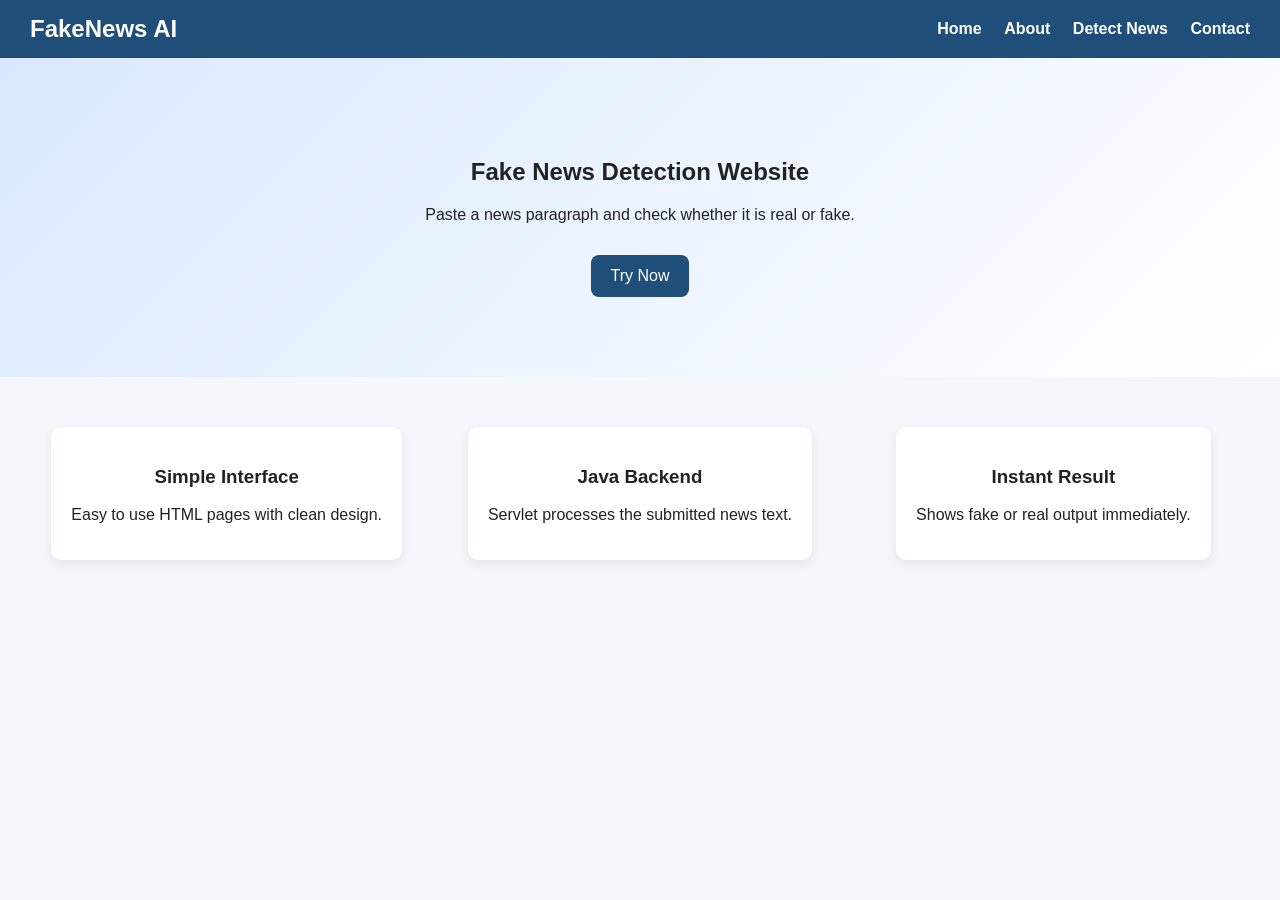
<file: index.html>
<!DOCTYPE html>
<html lang="en">
<head>
  <meta charset="UTF-8" />
  <meta name="viewport" content="width=device-width, initial-scale=1.0" />
  <title>Fake News Detection</title>
  <link rel="stylesheet" href="css/style.css" />
</head>
<body>
  <header>
    <div class="logo">FakeNews AI</div>
    <nav>
      <a href="index.html">Home</a>
      <a href="about.html">About</a>
      <a href="detect.html">Detect News</a>
      <a href="contact.html">Contact</a>
    </nav>
  </header>

  <section class="hero">
    <h1>Fake News Detection Website</h1>
    <p>Paste a news paragraph and check whether it is real or fake.</p>
    <a class="btn" href="detect.html">Try Now</a>
  </section>

  <section class="cards">
    <div class="card">
      <h3>Simple Interface</h3>
      <p>Easy to use HTML pages with clean design.</p>
    </div>
    <div class="card">
      <h3>Java Backend</h3>
      <p>Servlet processes the submitted news text.</p>
    </div>
    <div class="card">
      <h3>Instant Result</h3>
      <p>Shows fake or real output immediately.</p>
    </div>
  </section>
</body>
</html>
</file>
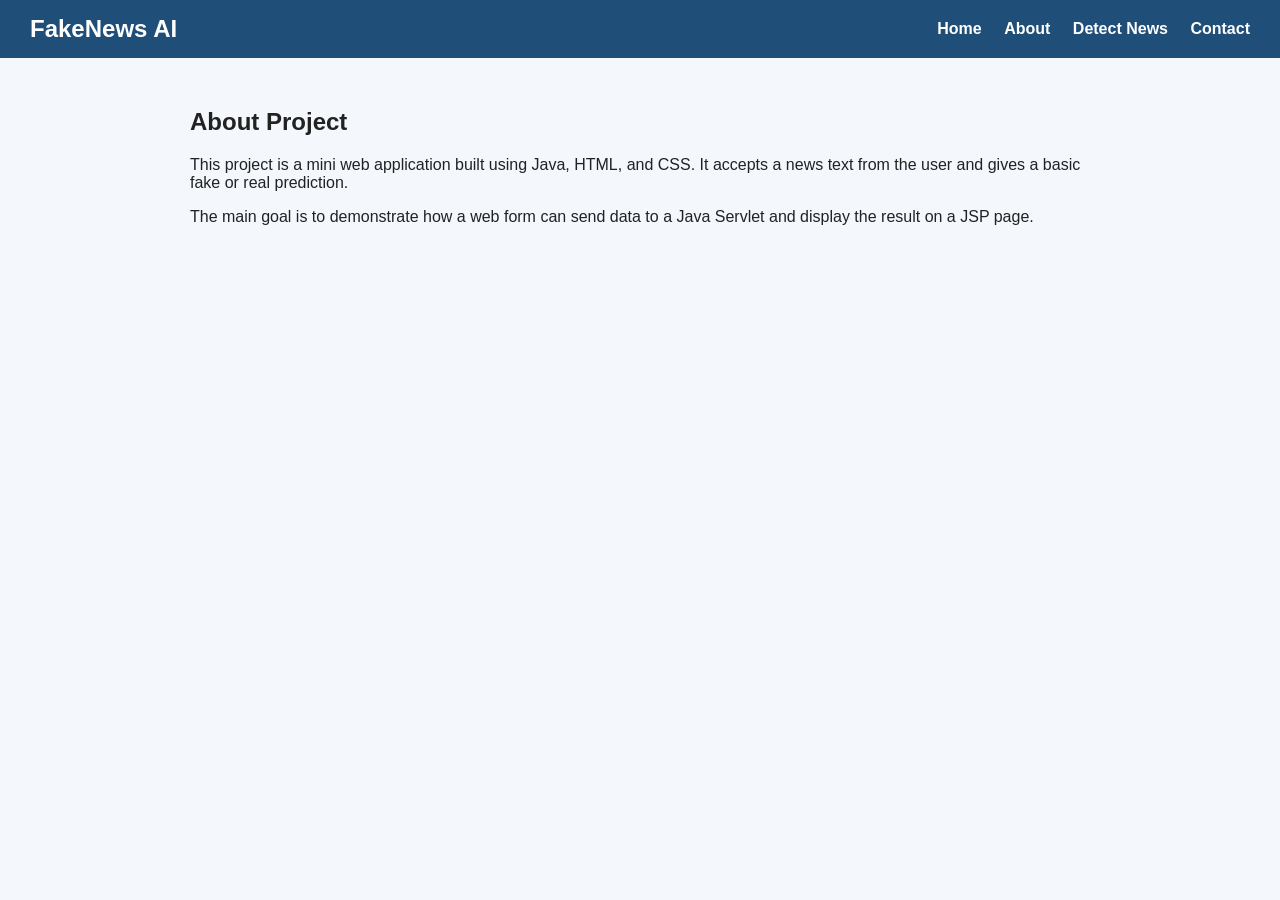
<file: about.html>
<!DOCTYPE html>
<html lang="en">
<head>
  <meta charset="UTF-8" />
  <meta name="viewport" content="width=device-width, initial-scale=1.0" />
  <title>About - Fake News Detection</title>
  <link rel="stylesheet" href="css/style.css" />
</head>
<body>
  <header>
    <div class="logo">FakeNews AI</div>
    <nav>
      <a href="index.html">Home</a>
      <a href="about.html">About</a>
      <a href="detect.html">Detect News</a>
      <a href="contact.html">Contact</a>
    </nav>
  </header>

  <main class="page">
    <h2>About Project</h2>
    <p>
      This project is a mini web application built using Java, HTML, and CSS.
      It accepts a news text from the user and gives a basic fake or real prediction.
    </p>
    <p>
      The main goal is to demonstrate how a web form can send data to a Java Servlet
      and display the result on a JSP page.
    </p>
  </main>
</body>
</html>
</file>
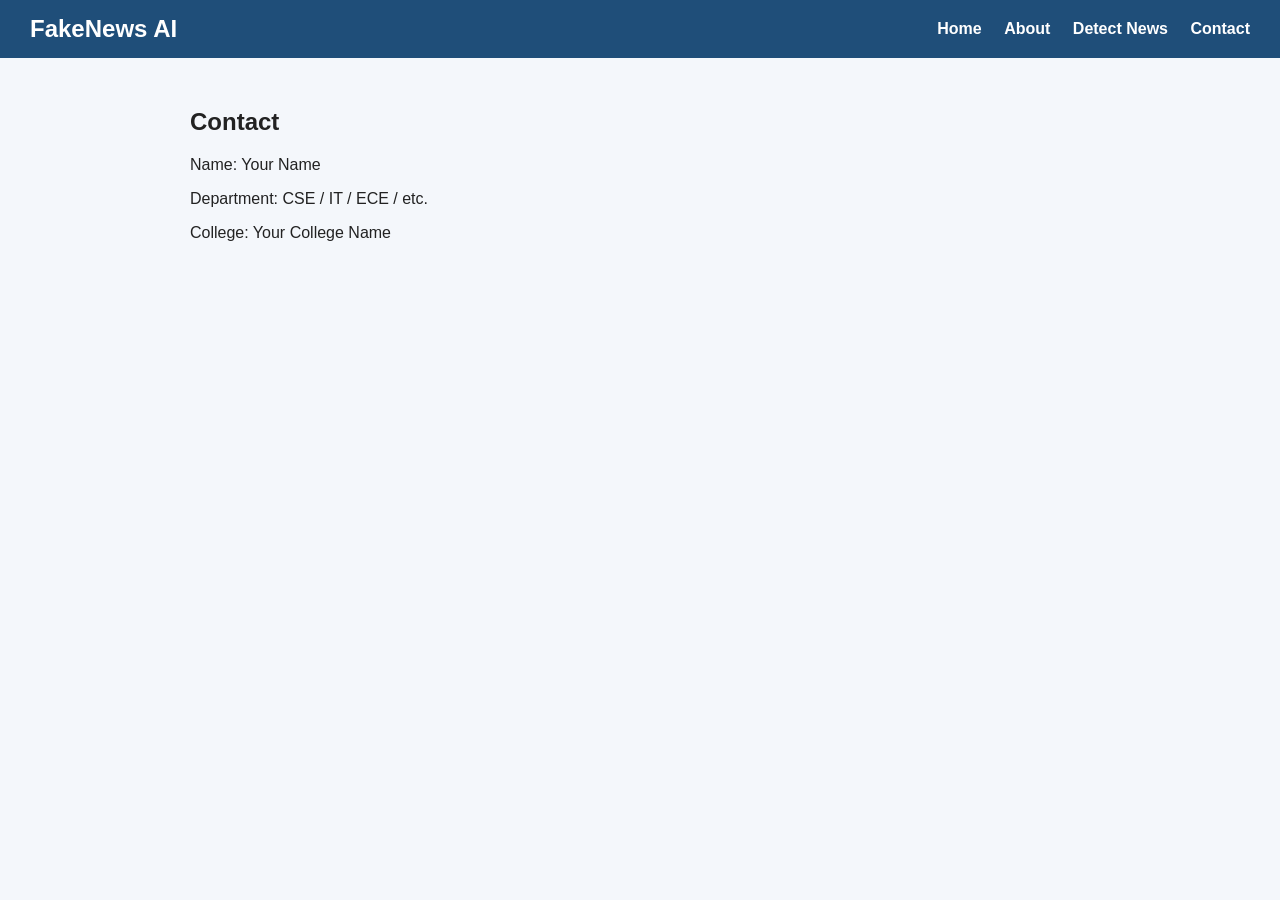
<file: contact.html>
<!DOCTYPE html>
<html lang="en">
<head>
  <meta charset="UTF-8" />
  <meta name="viewport" content="width=device-width, initial-scale=1.0" />
  <title>Contact</title>
  <link rel="stylesheet" href="css/style.css" />
</head>
<body>
  <header>
    <div class="logo">FakeNews AI</div>
    <nav>
      <a href="index.html">Home</a>
      <a href="about.html">About</a>
      <a href="detect.html">Detect News</a>
      <a href="contact.html">Contact</a>
    </nav>
  </header>

  <main class="page">
    <h2>Contact</h2>
    <p>Name: Your Name</p>
    <p>Department: CSE / IT / ECE / etc.</p>
    <p>College: Your College Name</p>
  </main>
</body>
</html>
</file>
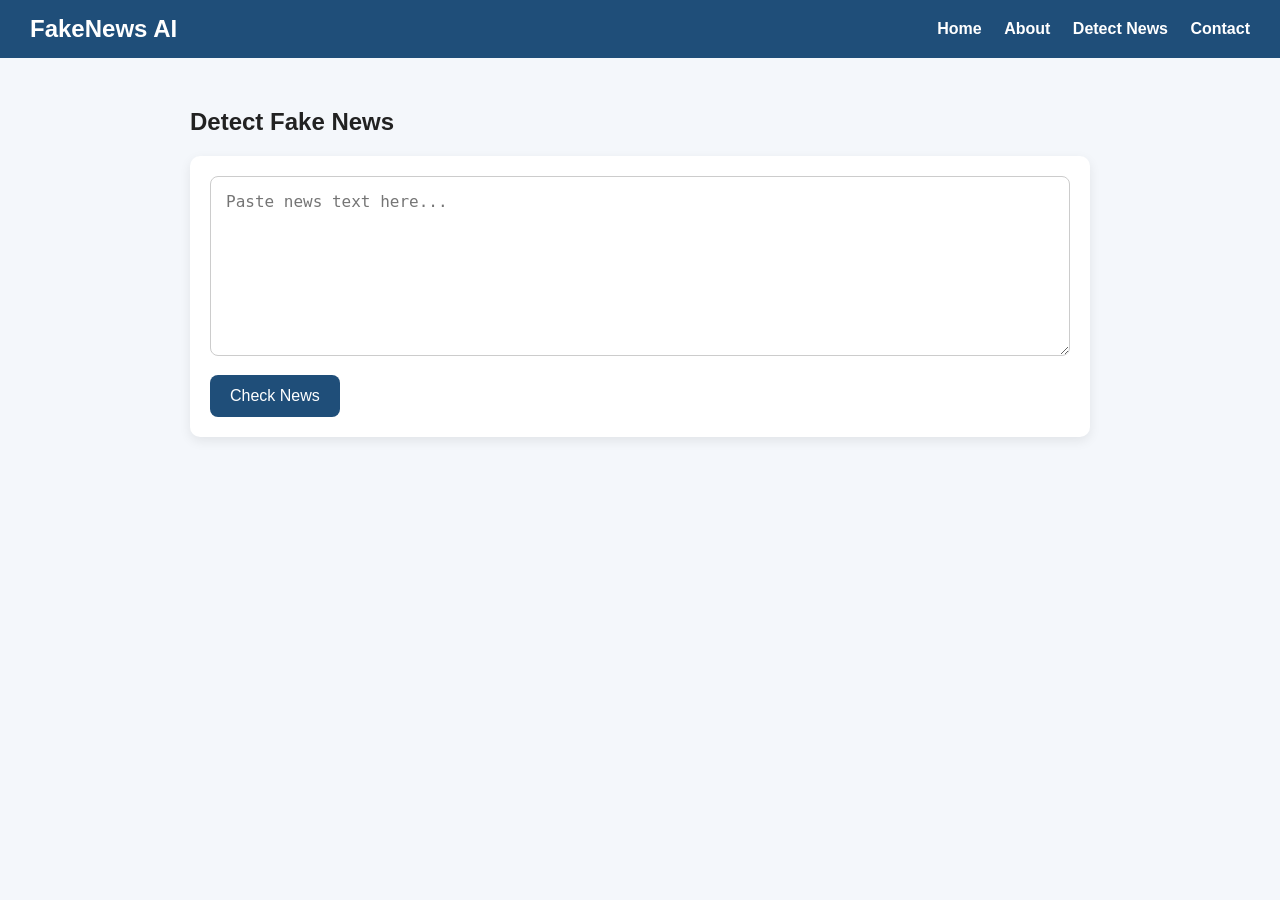
<file: detect.html>
<!DOCTYPE html>
<html lang="en">
<head>
  <meta charset="UTF-8" />
  <meta name="viewport" content="width=device-width, initial-scale=1.0" />
  <title>Detect News</title>
  <link rel="stylesheet" href="css/style.css" />
</head>
<body>
  <header>
    <div class="logo">FakeNews AI</div>
    <nav>
      <a href="index.html">Home</a>
      <a href="about.html">About</a>
      <a href="detect.html">Detect News</a>
      <a href="contact.html">Contact</a>
    </nav>
  </header>

  <main class="page">
    <h2>Detect Fake News</h2>
    <form action="news" method="post" class="form-box">
      <textarea name="newsText" placeholder="Paste news text here..." required></textarea>
      <button type="submit" class="btn">Check News</button>
    </form>
  </main>
</body>
</html>
</file>
<file: css/style.css>
body {
  margin: 0;
  font-family: Arial, sans-serif;
  background: #f4f7fb;
  color: #222;
}

header {
  background: #1f4e79;
  color: white;
  display: flex;
  justify-content: space-between;
  align-items: center;
  padding: 15px 30px;
}

.logo {
  font-size: 24px;
  font-weight: bold;
}

nav a {
  color: white;
  text-decoration: none;
  margin-left: 18px;
  font-weight: bold;
}

.hero {
  text-align: center;
  padding: 80px 20px;
  background: linear-gradient(135deg, #d9e8ff, #ffffff);
}

.cards {
  display: grid;
  grid-template-columns: repeat(auto-fit, minmax(220px, 1fr));
  gap: 20px;
  padding: 30px;
}

.card, .result-box, .form-box {
  background: white;
  margin: 20px auto;
  padding: 20px;
  border-radius: 10px;
  box-shadow: 0 4px 12px rgba(0,0,0,0.08);
}

.card {
  text-align: center;
}

.page {
  padding: 30px;
  max-width: 900px;
  margin: auto;
}

textarea {
  width: 100%;
  min-height: 180px;
  padding: 15px;
  border: 1px solid #ccc;
  border-radius: 8px;
  resize: vertical;
  font-size: 16px;
  box-sizing: border-box;
}

.btn {
  display: inline-block;
  margin-top: 15px;
  background: #1f4e79;
  color: white;
  padding: 12px 20px;
  border: none;
  border-radius: 8px;
  text-decoration: none;
  cursor: pointer;
  font-size: 16px;
}

.prediction {
  color: #1f4e79;
  font-size: 20px;
}
</file>
